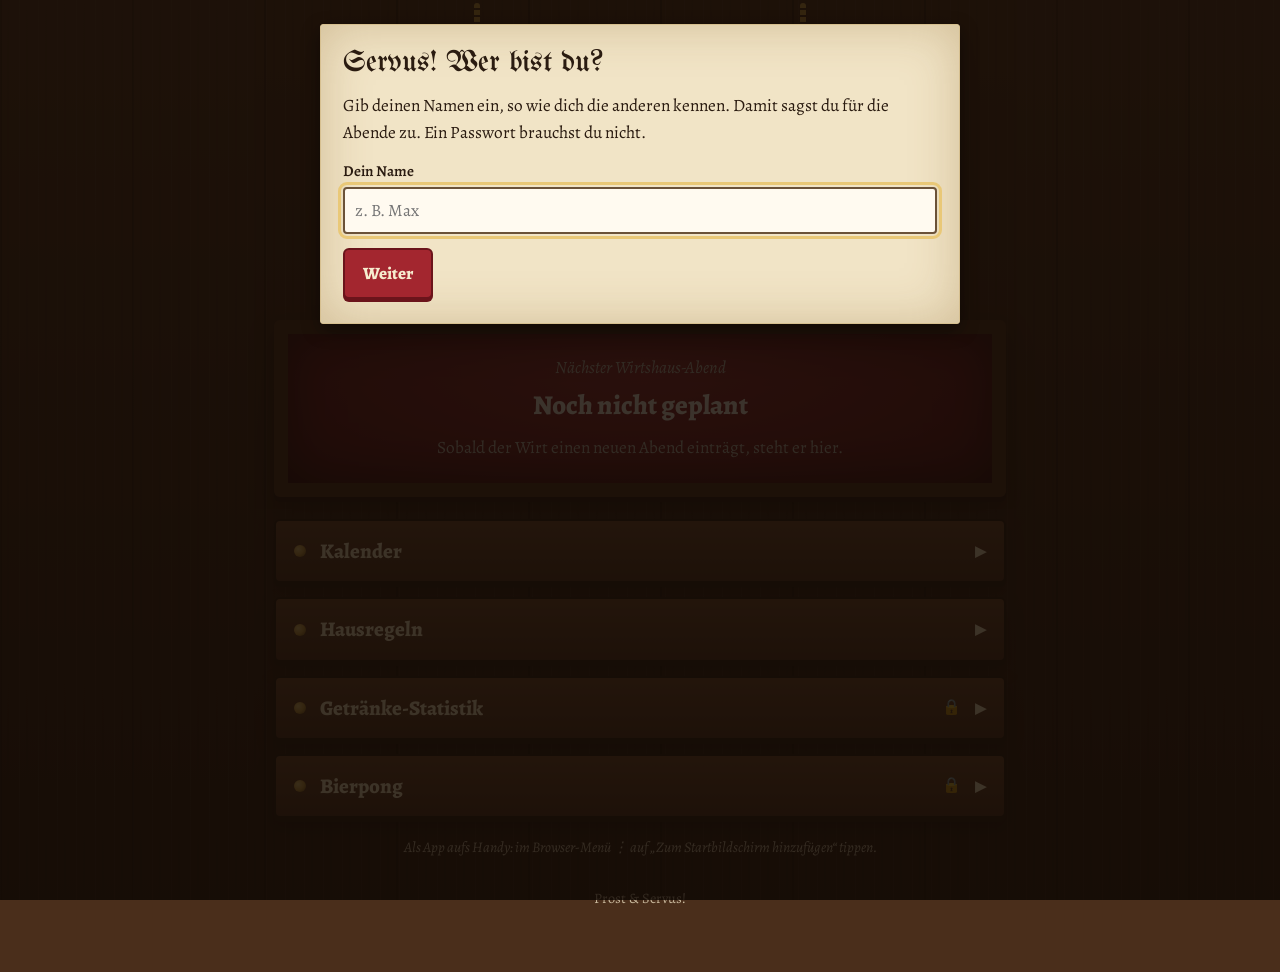
<file: index.html>
<!doctype html>
<html lang="de">
<head>
<meta charset="utf-8">
<meta name="viewport" content="width=device-width, initial-scale=1, viewport-fit=cover">
<title>Metzgers Wirtshaus Abende</title>
<meta name="theme-color" content="#a3262f">
<link rel="manifest" href="manifest-gast.json">
<link rel="icon" href="icon-192.png">
<link rel="apple-touch-icon" href="icon-192.png">
<link rel="preconnect" href="https://fonts.googleapis.com">
<link rel="preconnect" href="https://fonts.gstatic.com" crossorigin>
<link href="https://fonts.googleapis.com/css2?family=UnifrakturMaguntia&family=Didact+Gothic&family=Alegreya:ital,wght@0,400;0,600;0,800;1,400&display=swap" rel="stylesheet">
<link rel="stylesheet" href="style.css?v=8">
</head>
<body>
<header class="schild-wrap">
  <div class="schild"><h1 class="unsichtbar">Metzgers Wirtshaus Abende</h1>
  <svg class="logo" viewBox="-6 0 720 290" role="img" aria-label="Metzgerei Schönhärl – Fleischerfachgeschäft, Speisegaststätte, Partyservice – Spitalplatz 4, 94405 Landau – Tel. 0 99 51 / 59 404, Fax 0 99 51 / 59 888">
    <g transform="translate(-6 0) scale(.40)">
      <g fill="#111"><path transform="translate(-7 -8)" d="M78 35 C82 20 118 14 140 22 C152 28 152 55 152 70 C153 80 155 86 162 90 C200 112 270 120 350 112 C450 100 560 76 662 50 C600 98 520 145 420 180 C340 205 250 214 180 198 C130 186 95 160 84 130 C76 105 74 60 78 35Z"/><path transform="translate(-7 -6)" d="M126 192 C140 184 152 196 154 214 C162 280 180 350 196 404 L288 404 L294 384 L356 380 C352 420 342 452 330 470 L172 472 C150 470 140 455 138 430 C132 360 118 280 118 220 C118 205 120 196 126 192Z"/><path transform="translate(-7 -6)" d="M352 280 C350 255 352 232 366 224 C378 220 386 232 385 250 C384 262 382 272 380 280Z"/></g>
      <g fill="#fbf7f2"><path d="M78 35 C82 20 118 14 140 22 C152 28 152 55 152 70 C153 80 155 86 162 90 C200 112 270 120 350 112 C450 100 560 76 662 50 C600 98 520 145 420 180 C340 205 250 214 180 198 C130 186 95 160 84 130 C76 105 74 60 78 35Z"/><path d="M126 192 C140 184 152 196 154 214 C162 280 180 350 196 404 L288 404 L294 384 L356 380 C352 420 342 452 330 470 L172 472 C150 470 140 455 138 430 C132 360 118 280 118 220 C118 205 120 196 126 192Z"/><path d="M352 280 C350 255 352 232 366 224 C378 220 386 232 385 250 C384 262 382 272 380 280Z"/></g>
    </g>
    <g font-family="'Didact Gothic','Century Gothic','Futura',sans-serif">
      <text x="100" y="150" font-size="50" fill="#111" stroke="#111" stroke-width=".9" textLength="474" lengthAdjust="spacingAndGlyphs">Metzgerei Schönhärl</text>
      <text x="337" y="175" text-anchor="middle" font-size="16" fill="#fbf7f2" stroke="#fbf7f2" stroke-width=".35" textLength="341" lengthAdjust="spacingAndGlyphs">Fleischerfachgeschäft - Speisegaststätte</text>
      <text x="337" y="197" text-anchor="middle" font-size="16" fill="#fbf7f2" stroke="#fbf7f2" stroke-width=".35" textLength="101" lengthAdjust="spacingAndGlyphs">Partyservice</text>
      <text x="354" y="246" text-anchor="middle" font-size="25" fill="#111" stroke="#111" stroke-width=".4" textLength="420" lengthAdjust="spacingAndGlyphs">Spitalplatz 4 · 94405 Landau</text>
      <text x="354" y="279" text-anchor="middle" font-size="23" fill="#111" stroke="#111" stroke-width=".4" textLength="640" lengthAdjust="spacingAndGlyphs">Tel. 0 99 51 / 59 404 · Fax 0 99 51 / 59 888</text>
    </g>
    <g transform="rotate(4 654 118)">
      <polygon points="654,64 708,118 654,172 600,118" fill="none" stroke="#fbf7f2" stroke-width="2.4" stroke-dasharray="16 3" stroke-linejoin="round"/>
      <g transform="translate(617 76) scale(.72)">
        <path transform="translate(8 7)" d="M20 112 L44 112 L58 60 L86 60 L90 44 L62 44 L66 30 C70 22 78 22 98 26 L102 8 C78 2 56 0 46 14 C42 20 40 30 38 44 L16 44 L12 60 L34 60Z" fill="none" stroke="#fbf7f2" stroke-width="3.2" stroke-linejoin="round"/>
        <path d="M20 112 L44 112 L58 60 L86 60 L90 44 L62 44 L66 30 C70 22 78 22 98 26 L102 8 C78 2 56 0 46 14 C42 20 40 30 38 44 L16 44 L12 60 L34 60Z" fill="#fbf7f2" stroke="#8e1f28" stroke-width="2" stroke-linejoin="round"/>
      </g>
    </g>
  </svg></div>
</header>
<main id="inhalt"><p class="laden">Bierdeckel werden gezählt …</p></main>
<div id="gate" hidden></div>
<div id="toast" hidden role="status"></div>
<script src="konfig.js?v=8"></script>
<script src="gemeinsam.js?v=8"></script>
<script>
(function(){
const W=window.W,K=window.KONFIG,esc=W.esc,fmt=W.fmt;
let D=null,fehler=false,Z=null,zFehler=false,installEvt=null;
let name=W.LS.get("mwa-name")||"";
const S={offen:"",zeit:"letztes",bpZeit:"letzter",monat:W.heute().slice(0,7),tag:null,loginText:"",sendet:false};

const hausHash=()=>W.hash(JSON.stringify([D.regeln.hausKopf,D.regeln.hausRegeln]));
const bpHash=()=>W.hash(JSON.stringify(D.regeln.bierpongRegeln));
const hausOk=()=>W.LS.get("mwa-haus")===hausHash();
const bpOk=()=>W.LS.get("mwa-bp")===bpHash();

/* ---------- Zusagen ---------- */
function zusageBlock(a,aufTafel){
  if(!W.zusagenAktiv())return"";
  if(Z===null)return `<div class="zusage"><p class="wer leise">${zFehler?"Zusagen sind gerade nicht erreichbar.":"Zusagen werden geladen …"}</p></div>`;
  const mein=W.meinStatus(Z,a.id,name),ja=W.leute(Z,a.id,"ja"),nein=W.leute(Z,a.id,"nein");
  const k=aufTafel?"kreide":"leise";
  const frage=mein==="ja"?"Du kommst 🍺":mein==="nein"?"Du kommst nicht":"Kommst du?";
  return `<div class="zusage"><p class="frage">${frage}</p>
    <div class="reihe"><button class="knopf ${k}" data-a="zusage" data-id="${esc(a.id)}" data-k="ja" aria-pressed="${mein==="ja"}" ${S.sendet?"disabled":""}>🍺 Ja, ich komme</button>
    <button class="knopf ${k} nein" data-a="zusage" data-id="${esc(a.id)}" data-k="nein" aria-pressed="${mein==="nein"}" ${S.sendet?"disabled":""}>Nein, ich komme nicht</button></div>
    <p class="wer ${ja.length?"":"leise"}">${ja.length?`Dabei (${ja.length}): ${W.namenText(ja)}`:"Noch hat keiner zugesagt."}</p>
    ${nein.length?`<p class="wer leise">Abgesagt: ${W.namenText(nein)}</p>`:""}</div>`;
}

/* ---------- Tageskarte ---------- */
function tageskarte(){
  const n=W.naechsterAbend(D);
  if(!n)return `<section class="tageskarte"><p class="tk-klein">Nächster Wirtshaus-Abend</p><p class="tk-gross" style="margin-top:10px">Noch nicht geplant</p>
    <p class="tk-text">Sobald der Wirt einen neuen Abend einträgt, steht er hier.</p></section>`;
  const t=W.tageBis(n.datum);
  const wann=t===0?"Heute!":t===1?"Morgen":`In ${t} Tagen`;
  return `<section class="tageskarte" aria-labelledby="tk-wann"><p class="tk-klein">Nächster Wirtshaus-Abend</p>
    <p class="tk-wann" id="tk-wann">${wann}</p><p class="tk-gross">${esc(W.datumLang(n.datum))}</p>
    ${n.uhrzeit?`<p class="tk-zeit">ab ${esc(n.uhrzeit)} Uhr</p>`:""}
    ${n.titel?`<p class="tk-titel">${esc(n.titel)}</p>`:""}
    ${n.notiz?`<p class="tk-text">${esc(n.notiz)}</p>`:""}
    ${zusageBlock(n,true)}</section>`;
}

/* ---------- Kalender ---------- */
function tagDetail(a){
  const vorbei=a.datum<W.heute(),l=W.liter(a);
  let h=`<div class="tag-detail"><h3>${esc(W.datumLang(a.datum))}</h3>
    <p class="hinweis">${a.uhrzeit?`ab ${esc(a.uhrzeit)} Uhr`:""}${a.titel?`${a.uhrzeit?" · ":""}${esc(a.titel)}`:""}</p>`;
  if(vorbei){
    const ja=Z?W.leute(Z,a.id,"ja"):[];
    h+=`<p><strong>Dabei waren${ja.length?` (${ja.length})`:""}:</strong> ${Z===null?"wird geladen …":ja.length?W.namenText(ja):"keiner eingetragen"}</p>`;
    if(l)h+=`<p><strong>Getrunken:</strong> ${fmt(l)} L</p>`;
  }else{
    if(a.notiz)h+=`<p>${esc(a.notiz)}</p>`;
    h+=zusageBlock(a,false);
  }
  return h+`<div class="reihe"><button class="knopf leise klein" data-a="tag" data-k="${esc(a.datum)}">Zurück zum Monat</button></div></div>`;
}
function kalender(){
  const [y,m]=S.monat.split("-").map(Number);
  const erster=new Date(y,m-1,1),tage=new Date(y,m,0).getDate(),versatz=(erster.getDay()+6)%7;
  const imMonat=D.abende.filter(a=>String(a.datum||"").startsWith(S.monat)).sort((a,b)=>String(a.datum).localeCompare(String(b.datum)));
  const proTag=new Map(imMonat.map(a=>[a.datum,a]));
  const h=W.heute();
  let g=["Mo","Di","Mi","Do","Fr","Sa","So"].map(t=>`<div class="wt">${t}</div>`).join("");
  for(let i=0;i<versatz;i++)g+=`<div class="tag luecke"></div>`;
  for(let d=1;d<=tage;d++){
    const ds=`${S.monat}-${String(d).padStart(2,"0")}`,a=proTag.get(ds);
    const kl=["tag",ds===h?"heute":"",a?(ds<h?"war":"kommt"):""].join(" ");
    g+=a?`<button class="${kl}" data-a="tag" data-k="${ds}" aria-pressed="${S.tag===ds}" aria-label="${esc(W.datumText(ds))}: Wirtshaus-Abend">${d}</button>`:`<div class="${kl}">${d}</div>`;
  }
  const monatsName=erster.toLocaleDateString("de-DE",{month:"long",year:"numeric"});
  let unten;
  if(S.tag&&proTag.get(S.tag))unten=tagDetail(proTag.get(S.tag));
  else unten=imMonat.length?`<p class="hinweis" style="margin-top:12px">Tipp auf einen markierten Tag, um zu sehen, wer dabei ist.</p><ul class="liste">${imMonat.map(a=>{
      const vorbei=a.datum<h,ja=Z?W.leute(Z,a.id,"ja"):[];
      return `<li><span class="info"><strong>${esc(W.datumText(a.datum))}</strong>${a.uhrzeit?` · ${esc(a.uhrzeit)} Uhr`:""}<span class="marke ${vorbei?"war":"kommt"}">${vorbei?"war":"kommt"}</span>
        ${a.titel?`<br>${esc(a.titel)}`:""}${W.zusagenAktiv()&&Z?`<br><span class="hinweis">👥 ${ja.length} ${vorbei?"waren dabei":"dabei"}</span>`:""}</span>
        <button class="knopf leise klein" data-a="tag" data-k="${esc(a.datum)}">Ansehen</button></li>`}).join("")}</ul>`
    :`<p class="leer">In diesem Monat ist kein Abend eingetragen.</p>`;
  return `<div class="kal-kopf"><button data-a="monat" data-k="-1" aria-label="Vorheriger Monat">‹</button><h2>${esc(monatsName)}</h2><button data-a="monat" data-k="1" aria-label="Nächster Monat">›</button></div>
    <div class="kal">${g}</div>
    <div class="legende"><span class="l-war">war schon</span><span class="l-kommt">kommt noch</span></div>${unten}`;
}

/* ---------- Regeln / Statistik / Bierpong ---------- */
function hausInhalt(mitKnopf){
  const r=D.regeln;
  if(!r.hausKopf.length&&!r.hausRegeln.length)return `<p class="leer">Der Wirt hat noch keine Hausregeln eingetragen.</p>`;
  return `${r.hausKopf.length?`<div class="kasse">${r.hausKopf.map(t=>`<p>${esc(t)}</p>`).join("")}</div>`:""}${W.regelListe(r.hausRegeln)}
    ${mitKnopf?`<div class="reihe"><button class="knopf" data-a="akzHaus">Hausregeln akzeptieren</button></div>`:(hausOk()?`<span class="ok">✓ Von dir akzeptiert</span>`:"")}`;
}
function statInhalt(){
  const wahl=[["letztes","Letztes Mal"],["monat","Diesen Monat"],["jahr","Dieses Jahr"],["alle","Alle Zeit"]];
  const ab=W.abendeIm(D,S.zeit),daten=W.getraenkeSumme(ab),total=daten.reduce((s,d)=>s+d.liter,0);
  let h=`<h2>Was weggetrunken wurde</h2><div class="wahl" role="group" aria-label="Zeitraum">${wahl.map(([k,t])=>`<button data-a="zeit" data-k="${k}" aria-pressed="${S.zeit===k}">${t}</button>`).join("")}</div>`;
  if(!daten.length)return h+`<p class="leer">Für diesen Zeitraum ist noch nichts eingetragen.</p>`;
  const unter=S.zeit==="letztes"?`am ${esc(W.datumText(ab[0].datum))}${ab[0].titel?` · ${esc(ab[0].titel)}`:""}`:`an ${ab.length} ${ab.length===1?"Abend":"Abenden"}`;
  return h+`<div class="summe"><span class="zahl">${fmt(total)} L</span><span class="text">getrunken ${unter}</span></div>
  <div class="scroll"><table><thead><tr><th>Getränk</th><th class="n">Stück</th><th class="n">Liter</th></tr></thead><tbody>
  ${daten.map(d=>`<tr><td><span class="punkt" style="background:${W.farbe(D,d.name)}"></span>${esc(d.name)}</td><td class="n">${fmt(d.anzahl,0)}</td><td class="n">${fmt(d.liter)}</td></tr>`).join("")}
  </tbody></table></div>
  <h3>Säulendiagramm · Liter pro Getränk</h3><div class="scroll diagramm">${W.saeulen(D,daten)}</div>
  <h3>Balkendiagramm · Stück pro Getränk</h3><div class="scroll diagramm">${W.balken(D,daten)}</div>`;
}
function bpInhalt(){
  const regeln=D.regeln.bierpongRegeln;
  if(!bpOk())return `<h2>Bierpong-Regeln</h2><p>Bevor du an den Tisch darfst: Regeln lesen und akzeptieren.</p>
    ${regeln.length?W.regelListe(regeln):`<p class="leer">Noch keine Bierpong-Regeln eingetragen.</p>`}
    <div class="reihe"><button class="knopf" data-a="akzBp">Bierpong-Regeln akzeptieren</button></div>`;
  const sp=W.bpSpieleIm(D,S.bpZeit),tab=W.bpTabelle(sp);
  let h=`<details class="nachlesen"><summary>Bierpong-Regeln nachlesen</summary>${W.regelListe(regeln)}</details>
  <h2>Bierpong-Tabelle</h2>
  <div class="wahl" role="group" aria-label="Zeitraum"><button data-a="bpzeit" data-k="letzter" aria-pressed="${S.bpZeit==="letzter"}">Letzter Abend</button><button data-a="bpzeit" data-k="alle" aria-pressed="${S.bpZeit==="alle"}">Alle Zeit</button></div>`;
  if(S.bpZeit==="letzter"&&sp.length)h+=`<p class="hinweis">Spiele vom ${esc(W.datumText(sp[0].datum))}</p>`;
  h+=`<div class="tafel"><div class="scroll">`+(tab.length
    ?`<table><thead><tr><th class="n">#</th><th>Spieler</th><th class="n">Siege</th><th class="n">Unent.</th><th class="n">Nied.</th><th class="n">Punkte</th></tr></thead><tbody>
      ${tab.map((e,i)=>`<tr class="${i===0?"erster":""}"><td class="n">${i+1}</td><td>${i===0?"🏆 ":""}${esc(e.name)}</td><td class="n">${e.s}</td><td class="n">${e.u}</td><td class="n">${e.n}</td><td class="n">${fmt(e.pk)}</td></tr>`).join("")}</tbody></table>`
    :`<p class="leer">Noch keine Spiele eingetragen.</p>`)+`</div></div><p class="hinweis">Sieg = 1 Punkt, Unentschieden = ½ Punkt.</p>`;
  if(sp.length)h+=`<h3>${S.bpZeit==="letzter"?"Spiele des Abends":"Letzte Spiele"}</h3><ul class="spiele">${sp.slice(0,15).map(s=>`<li><span class="datum">${esc(W.datumText(s.datum))}</span><span>${W.spielText(s)}</span></li>`).join("")}</ul>`;
  return h;
}

/* ---------- Installieren ---------- */
function installHinweis(){
  const standalone=window.matchMedia("(display-mode: standalone)").matches||navigator.standalone;
  if(standalone)return"";
  if(installEvt)return `<div class="installieren"><button class="knopf" data-a="installieren">📲 Als App aufs Handy</button></div>`;
  if(/iphone|ipad/i.test(navigator.userAgent))return `<div class="installieren"><p class="hinweis">Als App aufs iPhone: unten auf „Teilen“ tippen, dann „Zum Home-Bildschirm“.</p></div>`;
  return `<div class="installieren"><p class="hinweis">Als App aufs Handy: im Browser-Menü ⋮ auf „Zum Startbildschirm hinzufügen“ tippen.</p></div>`;
}

/* ---------- Rendern ---------- */
function gateInhalt(){
  if(!name){
    const namen=W.alleNamen(Z);
    return `<div class="papier" role="dialog" aria-modal="true" aria-labelledby="gate-t"><h2 id="gate-t">Servus! Wer bist du?</h2>
      <p>Gib deinen Namen ein, so wie dich die anderen kennen. Damit sagst du für die Abende zu. Ein Passwort brauchst du nicht.</p>
      <label for="login-name">Dein Name</label><input type="text" id="login-name" list="namenliste" maxlength="30" autocomplete="given-name" value="${esc(S.loginText)}" placeholder="z. B. Max">
      <datalist id="namenliste">${namen.map(n=>`<option value="${esc(n)}">`).join("")}</datalist>
      ${namen.length?`<p class="hinweis">Warst du schon mal dabei? Dann wähl deinen Namen aus der Liste.</p>`:""}
      <div class="reihe"><button class="knopf" data-a="login">Weiter</button></div></div>`;
  }
  const r=D.regeln;
  if(!hausOk()&&(r.hausKopf.length||r.hausRegeln.length))
    return `<div class="papier" role="dialog" aria-modal="true" aria-labelledby="gate-t"><h2 id="gate-t">Servus ${esc(name)}! Erst die Hausregeln</h2><p>Wer bei Metzgers mitfeiern will, akzeptiert diese Regeln.</p>${hausInhalt(true)}</div>`;
  return "";
}
function render(){
  const main=W.$("#inhalt"),gate=W.$("#gate");
  if(!D){
    main.innerHTML=fehler?`<div class="papier"><h2>Kein Empfang</h2><p>Die Wirtshaus-Daten konnten nicht geladen werden. Prüf deine Internetverbindung.</p><div class="reihe"><button class="knopf" data-a="neu">Nochmal laden</button></div></div>`:`<p class="laden">Bierdeckel werden gezählt …</p>`;
    return;
  }
  const tabs=[["kal","Kalender",false],["haus","Hausregeln",false],["stat","Getränke-Statistik",!hausOk()],["bp","Bierpong",!hausOk()]];
  main.innerHTML=(name?`<p class="gruss"><span>Servus, <strong>${esc(name)}</strong>!</span><button data-a="logout">Name ändern</button></p>`:"")
  +tageskarte()+tabs.map(([k,t,gesperrt])=>{
    const offen=S.offen===k;
    const zusatz=k==="bp"&&hausOk()&&!bpOk()?`<span class="zu">🔒 Regeln akzeptieren</span>`:(gesperrt?`<span class="zu">🔒</span>`:"");
    const inhalt=!offen?"":k==="kal"?kalender():k==="haus"?`<h2>Hausregeln</h2>${hausInhalt(false)}`:k==="stat"?statInhalt():bpInhalt();
    return `<section class="tab"><button class="brett" data-a="tab" data-k="${k}" aria-expanded="${offen}"><span class="nagel"></span><span class="titel">${t}</span>${zusatz}<span class="pfeil" aria-hidden="true">▸</span></button>${offen?`<div class="papier">${inhalt}</div>`:""}</section>`;
  }).join("")+installHinweis()+`<p class="fuss">Prost &amp; Servus!</p>`;
  const g=gateInhalt();
  if(g){
    const aktiv=document.activeElement&&document.activeElement.id;
    const war=gate.hidden;gate.innerHTML=g;gate.hidden=false;document.body.style.overflow="hidden";
    const f=gate.querySelector("#login-name")||gate.querySelector("button");
    if(f&&(war||aktiv==="login-name")){f.focus({preventScroll:true});if(f.setSelectionRange){const l=f.value.length;f.setSelectionRange(l,l)}}
  }else{gate.hidden=true;gate.innerHTML="";document.body.style.overflow=""}
}

function einloggen(){
  let n=S.loginText.trim().replace(/\s+/g," ");
  if(n.length<2){W.toast("Bitte gib mindestens 2 Buchstaben ein.");return}
  const bekannt=W.alleNamen(Z).find(x=>W.gleicherName(x,n));
  if(bekannt)n=bekannt;
  else if(n===n.toLowerCase())n=n.replace(/(^|[\s-])(\p{L})/gu,(m,a,b)=>a+b.toUpperCase());
  name=n;W.LS.set("mwa-name",n);S.loginText="";render();registriere();
}
async function registriere(){
  if(!name||!W.zusagenAktiv()||Z===null)return;
  if(W.LS.get("mwa-reg")===name.toLowerCase())return;
  try{Z=await W.sendeZusage(W.REG,name,"ja");W.LS.set("mwa-reg",name.toLowerCase());render()}catch(e){}
}
async function zusagen(id,status){
  if(!name||S.sendet)return;
  const alt=W.meinStatus(Z,id,name);
  const neu=alt===status?"weg":status;
  S.sendet=true;
  Z=(Z||[]).filter(z=>!(z.abend===id&&W.gleicherName(z.name,name)));
  if(neu!=="weg")Z.push({abend:id,name,status:neu});
  render();
  try{Z=await W.sendeZusage(id,name,neu);W.toast(neu==="ja"?"Eingetragen, bis dann! 🍺":neu==="nein"?"Schade, abgesagt.":"Antwort zurückgenommen.")}
  catch(e){W.toast("Hat nicht geklappt. Prüf dein Internet und tipp nochmal.");ladeZusagen()}
  S.sendet=false;render();
}

document.addEventListener("input",e=>{if(e.target.id==="login-name")S.loginText=e.target.value});
document.addEventListener("keydown",e=>{if(e.key==="Enter"&&e.target.id==="login-name"){e.preventDefault();einloggen()}});
document.addEventListener("click",e=>{
  const el=e.target.closest("[data-a]");if(!el)return;
  const k=el.dataset.k;
  switch(el.dataset.a){
    case"tab":
      if((k==="stat"||k==="bp")&&!hausOk()){W.toast("Erst die Hausregeln akzeptieren.");return}
      S.offen=S.offen===k?"":k;render();break;
    case"zeit":S.zeit=k;render();break;
    case"bpzeit":S.bpZeit=k;render();break;
    case"monat":{const [y,m]=S.monat.split("-").map(Number);const d=new Date(y,m-1+Number(k),1);S.monat=W.iso(d).slice(0,7);S.tag=null;render();break}
    case"tag":S.tag=S.tag===k?null:k;render();break;
    case"zusage":zusagen(el.dataset.id,k);break;
    case"login":einloggen();break;
    case"logout":if(confirm("Mit einem anderen Namen anmelden?")){name="";W.LS.del("mwa-name");render()}break;
    case"installieren":if(installEvt){installEvt.prompt();installEvt.userChoice.finally(()=>{installEvt=null;render()})}break;
    case"akzHaus":W.LS.set("mwa-haus",hausHash());render();W.toast("Prost! Viel Spaß beim Wirtshaus-Abend.");break;
    case"akzBp":W.LS.set("mwa-bp",bpHash());render();break;
    case"neu":laden().then(ladeZusagen);break;
  }
});
window.addEventListener("beforeinstallprompt",e=>{e.preventDefault();installEvt=e;render()});

async function ladeZusagen(){
  if(!W.zusagenAktiv())return;
  try{Z=await W.ladeZusagen();zFehler=false}catch(e){if(Z===null)zFehler=true}
  render();registriere();
}
async function laden(){
  try{D=await W.ladeDaten();fehler=false}catch(e){if(!D)fehler=true}
  if(D){try{W.setzeZusagenUrl((D.einstellungen&&D.einstellungen.zusagenUrl)||K.zusagenUrl)}catch(e){}if(!W.zusagenAktiv())Z=[]}
  render();
}
laden().then(ladeZusagen);
document.addEventListener("visibilitychange",()=>{if(document.visibilityState==="visible")laden().then(ladeZusagen)});
})();
</script>
</body>
</html>
</file>
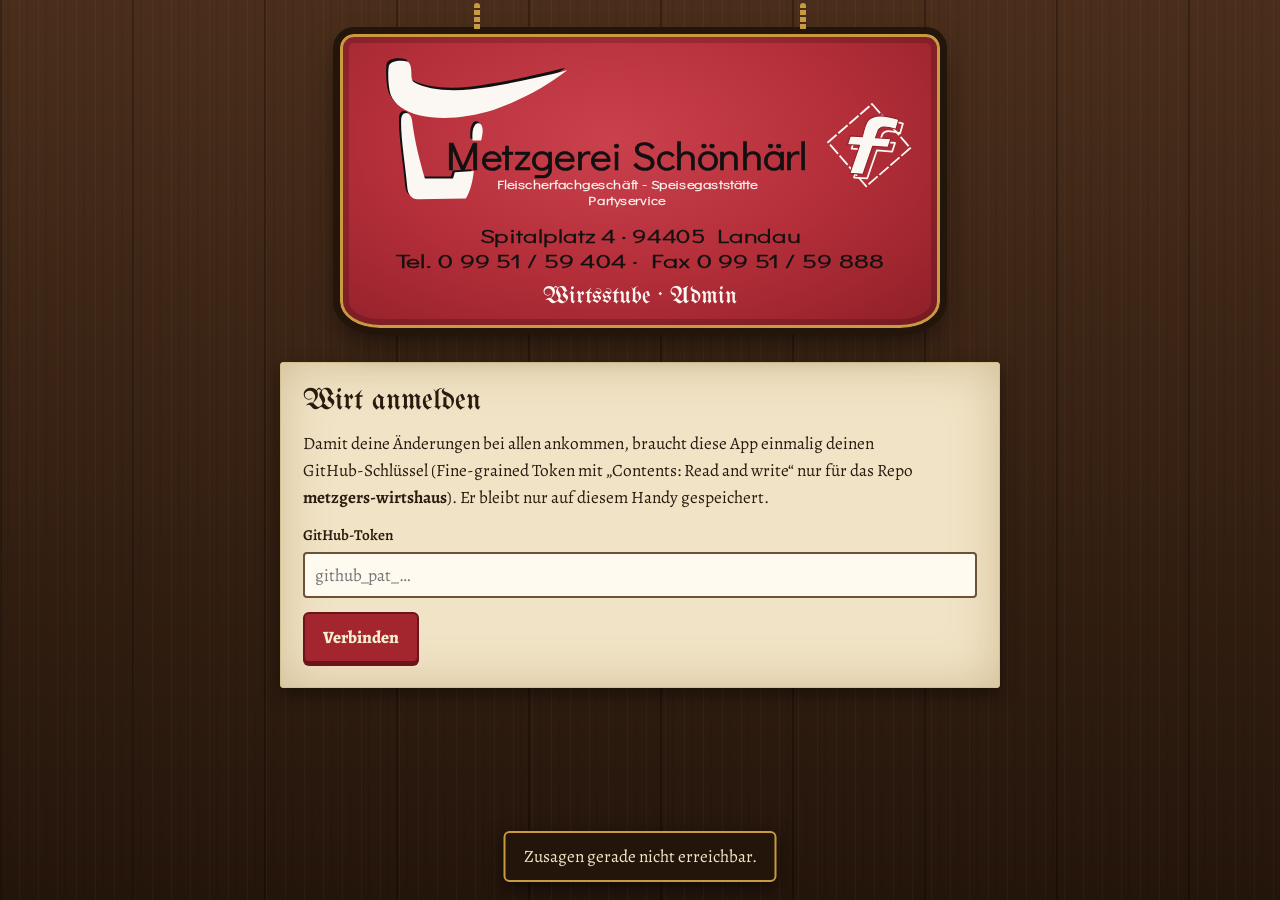
<file: admin.html>
<!doctype html>
<html lang="de">
<head>
<meta charset="utf-8">
<meta name="viewport" content="width=device-width, initial-scale=1, viewport-fit=cover">
<title>Metzgers Wirtshaus – Wirt</title>
<meta name="theme-color" content="#a3262f">
<meta name="robots" content="noindex">
<link rel="manifest" href="manifest-admin.json">
<link rel="icon" href="icon-admin-192.png">
<link rel="apple-touch-icon" href="icon-admin-192.png">
<link rel="preconnect" href="https://fonts.googleapis.com">
<link rel="preconnect" href="https://fonts.gstatic.com" crossorigin>
<link href="https://fonts.googleapis.com/css2?family=UnifrakturMaguntia&family=Didact+Gothic&family=Alegreya:ital,wght@0,400;0,600;0,800;1,400&display=swap" rel="stylesheet">
<link rel="stylesheet" href="style.css?v=8">
</head>
<body>
<header class="schild-wrap">
  <div class="schild"><h1 class="unsichtbar">Metzgers Wirtsstube</h1>
  <svg class="logo" viewBox="-6 0 720 290" role="img" aria-label="Metzgerei Schönhärl – Fleischerfachgeschäft, Speisegaststätte, Partyservice – Spitalplatz 4, 94405 Landau – Tel. 0 99 51 / 59 404, Fax 0 99 51 / 59 888">
    <g transform="translate(-6 0) scale(.40)">
      <g fill="#111"><path transform="translate(-7 -8)" d="M78 35 C82 20 118 14 140 22 C152 28 152 55 152 70 C153 80 155 86 162 90 C200 112 270 120 350 112 C450 100 560 76 662 50 C600 98 520 145 420 180 C340 205 250 214 180 198 C130 186 95 160 84 130 C76 105 74 60 78 35Z"/><path transform="translate(-7 -6)" d="M126 192 C140 184 152 196 154 214 C162 280 180 350 196 404 L288 404 L294 384 L356 380 C352 420 342 452 330 470 L172 472 C150 470 140 455 138 430 C132 360 118 280 118 220 C118 205 120 196 126 192Z"/><path transform="translate(-7 -6)" d="M352 280 C350 255 352 232 366 224 C378 220 386 232 385 250 C384 262 382 272 380 280Z"/></g>
      <g fill="#fbf7f2"><path d="M78 35 C82 20 118 14 140 22 C152 28 152 55 152 70 C153 80 155 86 162 90 C200 112 270 120 350 112 C450 100 560 76 662 50 C600 98 520 145 420 180 C340 205 250 214 180 198 C130 186 95 160 84 130 C76 105 74 60 78 35Z"/><path d="M126 192 C140 184 152 196 154 214 C162 280 180 350 196 404 L288 404 L294 384 L356 380 C352 420 342 452 330 470 L172 472 C150 470 140 455 138 430 C132 360 118 280 118 220 C118 205 120 196 126 192Z"/><path d="M352 280 C350 255 352 232 366 224 C378 220 386 232 385 250 C384 262 382 272 380 280Z"/></g>
    </g>
    <g font-family="'Didact Gothic','Century Gothic','Futura',sans-serif">
      <text x="100" y="150" font-size="50" fill="#111" stroke="#111" stroke-width=".9" textLength="474" lengthAdjust="spacingAndGlyphs">Metzgerei Schönhärl</text>
      <text x="337" y="175" text-anchor="middle" font-size="16" fill="#fbf7f2" stroke="#fbf7f2" stroke-width=".35" textLength="341" lengthAdjust="spacingAndGlyphs">Fleischerfachgeschäft - Speisegaststätte</text>
      <text x="337" y="197" text-anchor="middle" font-size="16" fill="#fbf7f2" stroke="#fbf7f2" stroke-width=".35" textLength="101" lengthAdjust="spacingAndGlyphs">Partyservice</text>
      <text x="354" y="246" text-anchor="middle" font-size="25" fill="#111" stroke="#111" stroke-width=".4" textLength="420" lengthAdjust="spacingAndGlyphs">Spitalplatz 4 · 94405 Landau</text>
      <text x="354" y="279" text-anchor="middle" font-size="23" fill="#111" stroke="#111" stroke-width=".4" textLength="640" lengthAdjust="spacingAndGlyphs">Tel. 0 99 51 / 59 404 · Fax 0 99 51 / 59 888</text>
    </g>
    <g transform="rotate(4 654 118)">
      <polygon points="654,64 708,118 654,172 600,118" fill="none" stroke="#fbf7f2" stroke-width="2.4" stroke-dasharray="16 3" stroke-linejoin="round"/>
      <g transform="translate(617 76) scale(.72)">
        <path transform="translate(8 7)" d="M20 112 L44 112 L58 60 L86 60 L90 44 L62 44 L66 30 C70 22 78 22 98 26 L102 8 C78 2 56 0 46 14 C42 20 40 30 38 44 L16 44 L12 60 L34 60Z" fill="none" stroke="#fbf7f2" stroke-width="3.2" stroke-linejoin="round"/>
        <path d="M20 112 L44 112 L58 60 L86 60 L90 44 L62 44 L66 30 C70 22 78 22 98 26 L102 8 C78 2 56 0 46 14 C42 20 40 30 38 44 L16 44 L12 60 L34 60Z" fill="#fbf7f2" stroke="#8e1f28" stroke-width="2" stroke-linejoin="round"/>
      </g>
    </g>
  </svg><p class="schild-zusatz">Wirtsstube · Admin</p></div>
</header>
<main id="inhalt"><p class="laden">Schlüssel wird gesucht …</p></main>
<div id="toast" hidden role="status"></div>
<datalist id="getraenkeliste"></datalist>
<datalist id="namenliste"></datalist>
<datalist id="groessen"><option value="0,33"><option value="0,5"><option value="0,7"><option value="1"><option value="0,02"><option value="0,04"></datalist>
<script src="konfig.js?v=8"></script>
<script src="gemeinsam.js?v=8"></script>
<script>
(function(){
const W=window.W,K=window.KONFIG,esc=W.esc,fmt=W.fmt;
let D=null,token=W.LS.get("mwa-token")||"",fehlerText="",Z=null;
const offen=new Set(["abend"]);let urlEntwurf=null,urlTest=null;
const offeneLeute=new Set();
const draft={abend:null,spiel:null,regeln:null};

/* ---------- GitHub ---------- */
const b64enc=str=>{const b=new TextEncoder().encode(str);let s="";for(let i=0;i<b.length;i+=8192)s+=String.fromCharCode.apply(null,b.subarray(i,i+8192));return btoa(s)};
const b64dec=s=>new TextDecoder().decode(Uint8Array.from(atob(s.replace(/\s/g,"")),c=>c.charCodeAt(0)));
const kopf=()=>({Authorization:"Bearer "+token,Accept:"application/vnd.github+json","X-GitHub-Api-Version":"2022-11-28"});
async function holeDatei(){
  const r=await fetch(W.apiUrl()+"?ref="+encodeURIComponent(K.github.branch)+"&t="+Date.now(),{headers:kopf(),cache:"no-store"});
  if(r.status===401||r.status===403)throw new Error("token");
  if(r.status===404)throw new Error("fehlt");
  if(!r.ok)throw new Error("http "+r.status);
  const j=await r.json();
  return {sha:j.sha,daten:W.normal(JSON.parse(b64dec(j.content)))};
}
async function speichere(aendern,nachricht){
  for(let versuch=0;versuch<3;versuch++){
    const {sha,daten}=await holeDatei();
    aendern(daten);
    const r=await fetch(W.apiUrl(),{method:"PUT",headers:kopf(),body:JSON.stringify({message:nachricht,content:b64enc(JSON.stringify(daten,null,1)),sha,branch:K.github.branch})});
    if(r.status===409||r.status===422)continue;
    if(r.status===401||r.status===403)throw new Error("token");
    if(!r.ok)throw new Error("http "+r.status);
    D=daten;return;
  }
  throw new Error("konflikt");
}
function fehler(e){
  const m=e&&e.message;
  if(m==="token")W.toast("GitHub lässt dich nicht rein. Prüf den Schlüssel (Token) unten.");
  else if(m==="fehlt")W.toast("data.json wurde im Repo nicht gefunden. Prüf konfig.js.");
  else W.toast("Speichern hat nicht geklappt. Prüf das Internet und versuch es nochmal.");
}
function abendNachricht(a){
  const zeile=W.datumLang(a.datum)+(a.uhrzeit?` ab ${a.uhrzeit} Uhr`:"");
  return ["🍺 Metzgers Wirtshaus-Abend!",zeile,a.titel||"",a.notiz||"","Sag in der App zu: "+K.seite].filter(Boolean).join("\n");
}
async function teilen(a){
  const text=abendNachricht(a);
  if(navigator.share){try{await navigator.share({text});return}catch(e){if(e&&e.name==="AbortError")return}}
  window.open("https://wa.me/?text="+encodeURIComponent(text),"_blank","noopener");
}

/* ---------- Entwürfe ---------- */
const neuerAbend=()=>({id:null,datum:W.heute(),uhrzeit:"19:00",titel:"",notiz:"",rows:[]});
const neuesSpiel=()=>({datum:(draft.spiel&&draft.spiel.datum)||W.heute(),team1:"",team2:"",ergebnis:"1"});
const leereZeile=()=>({name:"",anzahl:"",groesse:"0,5"});

/* ---------- Ansichten ---------- */
function anmeldung(){
  return `<div class="papier"><h2>Wirt anmelden</h2>
  <p>Damit deine Änderungen bei allen ankommen, braucht diese App einmalig deinen GitHub-Schlüssel (Fine-grained Token mit „Contents: Read and write“ nur für das Repo <strong>${esc(K.github.repo)}</strong>). Er bleibt nur auf diesem Handy gespeichert.</p>
  ${fehlerText?`<p style="color:var(--red);font-weight:800">${esc(fehlerText)}</p>`:""}
  <label for="tok">GitHub-Token</label><input type="password" id="tok" autocomplete="off" placeholder="github_pat_…">
  <div class="reihe"><button class="knopf" data-a="verbinden">Verbinden</button>${W.LS.get("mwa-token")?`<button class="knopf leise" data-a="nochmal">Nochmal versuchen</button>`:""}</div></div>`;
}
function abendForm(){
  const a=draft.abend;
  return `<div class="papier">
  <h2>${a.id?"Abend bearbeiten":"Neuen Abend eintragen"}</h2>
  <div class="zwei">
    <div><label for="a-datum">Datum</label><input type="date" id="a-datum" data-b="abend.datum" value="${esc(a.datum)}"></div>
    <div><label for="a-zeit">Uhrzeit</label><input type="time" id="a-zeit" data-b="abend.uhrzeit" value="${esc(a.uhrzeit)}"></div>
  </div>
  <label for="a-titel">Titel (optional)</label><input type="text" id="a-titel" data-b="abend.titel" value="${esc(a.titel)}" placeholder="z. B. Kirchweih-Samstag">
  <label for="a-notiz">Info für die Gäste (optional)</label><textarea id="a-notiz" data-b="abend.notiz" style="min-height:80px" placeholder="z. B. Jeder bringt seinen Kasten selber mit.">${esc(a.notiz)}</textarea>
  <h3>Getränke</h3>
  <p class="hinweis">Bei geplanten Abenden leer lassen. Nach dem Abend hier eintragen, was getrunken wurde.</p>
  ${a.rows.map((row,i)=>`<div class="zeile">
    <div class="z-name"><label for="r${i}n">Getränk</label><input type="text" id="r${i}n" list="getraenkeliste" data-b="abend.rows.${i}.name" value="${esc(row.name)}" placeholder="Helles"></div>
    <div><label for="r${i}a">Anzahl</label><input type="text" inputmode="decimal" id="r${i}a" data-b="abend.rows.${i}.anzahl" value="${esc(row.anzahl)}" placeholder="12"></div>
    <div><label for="r${i}g">Größe in L</label><input type="text" inputmode="decimal" id="r${i}g" list="groessen" data-b="abend.rows.${i}.groesse" value="${esc(row.groesse)}"></div>
    <button class="knopf weg" data-a="rowDel" data-i="${i}" aria-label="Zeile entfernen">✕</button></div>`).join("")}
  <div class="reihe"><button class="knopf leise klein" data-a="rowAdd">+ Getränk</button></div>
  <div class="reihe">
    <button class="knopf" data-a="abendSave">${a.id?"Änderungen speichern":"Abend speichern"}</button>
    ${a.id?`<button class="knopf leise" data-a="abendNeu">Abbrechen</button>`:""}
  </div></div>`;
}
function leuteBlock(x,vorbei){
  if(!W.zusagenAktiv())return"";
  if(Z===null)return `<p class="hinweis">Zusagen werden geladen …</p>`;
  const ja=W.leute(Z,x.id,"ja"),nein=W.leute(Z,x.id,"nein");
  return `<details class="leute" data-id="${esc(x.id)}" ${offeneLeute.has(x.id)?"open":""}><summary>👥 ${ja.length} ${vorbei?"waren dabei":"dabei"}${nein.length?` · ${nein.length} abgesagt`:""}</summary>
    ${ja.length?`<ul class="namen">${ja.map(n=>`<li>${esc(n)}<button data-a="leutWeg" data-id="${esc(x.id)}" data-n="${esc(n)}" aria-label="${esc(n)} entfernen">✕</button></li>`).join("")}</ul>`:`<p class="hinweis">Noch keiner.</p>`}
    ${nein.length?`<p class="hinweis" style="margin-bottom:2px">Abgesagt:</p><ul class="namen">${nein.map(n=>`<li class="ab">${esc(n)}<button data-a="leutWeg" data-id="${esc(x.id)}" data-n="${esc(n)}" aria-label="${esc(n)} entfernen">✕</button></li>`).join("")}</ul>`:""}
    <div class="dazu"><input type="text" id="dazu-${esc(x.id)}" list="namenliste" placeholder="Name nachtragen" maxlength="30" aria-label="Name nachtragen"><button class="knopf klein" data-a="leutDazu" data-id="${esc(x.id)}">+ ${vorbei?"war da":"kommt"}</button></div>
  </details>`;
}
function werKommt(){
  const h=W.heute();
  const kommend=D.abende.filter(a=>String(a.datum||"")>=h).sort((a,b)=>(a.datum+(a.uhrzeit||"")).localeCompare(b.datum+(b.uhrzeit||"")));
  let inhalt;
  if(!W.zusagenAktiv())inhalt=`<div class="warnung"><p><strong>Zusagen sind noch nicht verbunden.</strong></p><p>Deshalb sehen die Gäste keine Knöpfe „Ja, ich komme“ / „Nein, ich komme nicht“. Öffne unten <strong>„Einstellungen“</strong>, füg die Web-App-URL ein und tipp auf „Testen“.</p><div class="reihe"><button class="knopf klein" data-a="zuEinst">Zu den Einstellungen</button></div></div>`;
  else if(!kommend.length)inhalt=`<div class="warnung"><p><strong>Kein kommender Abend eingetragen.</strong></p><p>Die Gäste sehen die Knöpfe „Ja, ich komme“ / „Nein, ich komme nicht“ erst, wenn unten ein Abend mit heutigem oder späterem Datum gespeichert ist.</p></div>`;
  else if(Z===null)inhalt=`<p class="hinweis">Zusagen werden geladen …</p>`;
  else inhalt=kommend.map(a=>{const ja=W.leute(Z,a.id,"ja"),nein=W.leute(Z,a.id,"nein");
    return `<div class="tag-detail"><h3>${esc(W.datumText(a.datum))}${a.uhrzeit?` · ${esc(a.uhrzeit)} Uhr`:""}${a.titel?` · ${esc(a.titel)}`:""}</h3>
      <p><strong>${ja.length} kommen${ja.length?":":""}</strong> ${W.namenText(ja)}</p>
      ${nein.length?`<p class="hinweis">Abgesagt: ${W.namenText(nein)}</p>`:""}
      <div class="reihe"><button class="knopf leise klein" data-a="teilen" data-id="${esc(a.id)}">📤 In die Gruppe schicken</button></div></div>`}).join("");
  return `<div class="papier"><h2>Wer kommt?</h2>${inhalt}${W.zusagenAktiv()?`<div class="reihe"><button class="knopf leise klein" data-a="zNeu">Aktualisieren</button></div>`:""}</div>`;
}
function zusagenTabelle(){
  if(!W.zusagenAktiv())return `<div class="papier"><p class="leer">Erst unter „Einstellungen“ die Zusagen verbinden.</p></div>`;
  if(Z===null)return `<div class="papier"><p class="hinweis">Wird geladen …</p></div>`;
  const ab=W.abendeSortiert(D).slice(0,8);
  const namen=W.alleNamen(Z);
  if(!ab.length||!namen.length)return `<div class="papier"><p class="leer">Noch keine Abende oder Gäste.</p></div>`;
  const zelle=(id,n)=>{const st=W.meinStatus(Z,id,n);return st==="ja"?`<td class="z ja" title="kommt">✔</td>`:st==="nein"?`<td class="z nein" title="kommt nicht">✖</td>`:`<td class="z">·</td>`};
  return `<div class="papier"><p class="hinweis">✔ = kommt / war da · ✖ = kommt nicht · = keine Antwort. Die neuesten Abende stehen links.</p>
  <div class="scroll"><table class="zusagen"><thead><tr><th>Name</th>${ab.map(x=>`<th class="z">${esc(W.datumText(x.datum).replace(/^\w+\.,\s*/,"").slice(0,6))}<br><span class="marke ${x.datum<W.heute()?"war":"kommt"}">${x.datum<W.heute()?"war":"kommt"}</span></th>`).join("")}</tr></thead>
  <tbody>${namen.map(n=>`<tr><td>${esc(n)}</td>${ab.map(x=>zelle(x.id,n)).join("")}</tr>`).join("")}
  <tr class="gesamt"><td>Zusagen</td>${ab.map(x=>`<td class="z">${W.leute(Z,x.id,"ja").length}</td>`).join("")}</tr></tbody></table></div>
  <div class="reihe"><button class="knopf leise klein" data-a="zNeu">Aktualisieren</button></div></div>`;
}
function einstellungen(){
  const gespeichert=D.einstellungen.zusagenUrl||"";
  const wert=urlEntwurf!==null?urlEntwurf:(gespeichert||K.zusagenUrl||"");
  return `<div class="papier"><h3 style="margin-top:0">Zusagen verbinden (Google-Tabelle)</h3>
  <p class="hinweis">Die Antworten der Gäste werden in deiner Google-Tabelle gespeichert. Anschauen musst du sie dort nicht, alles steht hier in der App unter „Zusagen-Tabelle“.</p>
  <label for="z-url">Web-App-URL (endet auf /exec)</label>
  <input type="text" id="z-url" inputmode="url" autocomplete="off" spellcheck="false" placeholder="https://script.google.com/macros/s/…/exec" value="${esc(wert)}">
  <div class="reihe"><button class="knopf leise" data-a="urlTest">Testen</button><button class="knopf" data-a="urlSave">Speichern</button></div>
  ${urlTest?`<div class="${urlTest.ok?"tag-detail":"warnung"}" style="margin-top:12px"><p>${urlTest.ok?"✔ ":"✖ "}${esc(urlTest.text)}</p></div>`:""}
  <p class="hinweis" style="margin-top:12px">Status: ${W.zusagenAktiv()?"verbunden":"nicht verbunden"}${gespeichert?"":K.zusagenUrl?" (aus konfig.js)":""}</p>
  <h3>Zugang</h3>
  <div class="reihe" style="margin-top:4px"><a class="knopf leise" href="./">Zur Gast-App</a><button class="knopf weg" data-a="abmelden">Token von diesem Handy löschen</button></div></div>`;
}
function gaeste(){
  if(!W.zusagenAktiv())return"";
  if(Z===null)return `<div class="papier"><h2>Angemeldete Gäste</h2><p class="hinweis">Wird geladen …</p></div>`;
  const pk=new Map(W.bpTabelle(D.spiele).map(e=>[e.name.toLowerCase(),e]));
  const namen=W.alleNamen(Z);
  if(!namen.length)return `<div class="papier"><h2>Angemeldete Gäste</h2><p class="leer">Noch hat sich keiner in der Gast-App angemeldet.</p></div>`;
  return `<div class="papier"><h2>Angemeldete Gäste (${namen.length})</h2><div class="scroll"><table>
    <thead><tr><th>Name</th><th class="n">Zusagen</th><th class="n">Bierpong-Siege</th><th class="n">Punkte</th></tr></thead><tbody>
    ${namen.map(n=>{const zu=Z.filter(z=>z.abend!==W.REG&&z.status==="ja"&&W.gleicherName(z.name,n)).length;const b=pk.get(n.toLowerCase());
      return `<tr><td>${esc(n)}</td><td class="n">${zu}</td><td class="n">${b?b.s:0}</td><td class="n">${b?fmt(b.pk):0}</td></tr>`}).join("")}
    </tbody></table></div><p class="hinweis">Doppelte oder falsch geschriebene Namen kannst du in der Google-Tabelle löschen.</p></div>`;
}
function spielerNamen(){
  const m=new Map();
  [...W.alleNamen(Z||[]),...W.bpTabelle(D.spiele).map(e=>e.name)].forEach(n=>{const k=n.toLowerCase();if(!m.has(k))m.set(k,n)});
  return [...m.values()].sort((a,b)=>a.localeCompare(b,"de"));
}
function teamChips(nr){
  const namen=spielerNamen();if(!namen.length)return"";
  const mein=W.teile(draft.spiel["team"+nr]),anders=W.teile(draft.spiel["team"+(nr===1?2:1)]);
  const hat=(l,n)=>l.some(x=>W.gleicherName(x,n));
  return `<div class="chips" role="group" aria-label="Namen für Team ${nr}">${namen.map(n=>`<button data-a="teamChip" data-t="${nr}" data-n="${esc(n)}" aria-pressed="${hat(mein,n)}" ${hat(anders,n)?"disabled":""}>${esc(n)}</button>`).join("")}</div>`;
}
function abendListe(){
  const ab=W.abendeSortiert(D),h=W.heute();
  return `<div class="papier"><h2>Alle Abende</h2>
  ${ab.length?`<ul class="liste">${ab.map(x=>{const vorbei=x.datum<h,l=W.liter(x);
    return `<li><span class="info"><strong>${esc(W.datumText(x.datum))}</strong>${x.uhrzeit?` · ${esc(x.uhrzeit)}`:""}<span class="marke ${vorbei?"war":"kommt"}">${vorbei?"war":"kommt"}</span>${x.titel?`<br>${esc(x.titel)}`:""}
      <br><span class="hinweis">${l?`${fmt(l)} L getrunken`:(vorbei?"Noch keine Getränke eingetragen":"Geplant")}</span>${leuteBlock(x,vorbei)}</span>
      <span class="reihe" style="margin:0">${!vorbei?`<button class="knopf leise klein" data-a="teilen" data-id="${esc(x.id)}">📤 Teilen</button>`:""}<button class="knopf leise klein" data-a="abendEdit" data-id="${esc(x.id)}">Bearbeiten</button><button class="knopf weg" data-a="abendDel" data-id="${esc(x.id)}">Löschen</button></span></li>`}).join("")}</ul>`
    :`<p class="leer">Noch kein Abend eingetragen. Leg oben den ersten an.</p>`}</div>`;
}
function spielForm(){
  const sp=draft.spiel,alle=W.bpSpieleIm(D,"alle");
  return `<div class="papier"><h2>Bierpong-Spiel eintragen</h2>
  <label for="s-datum">Datum</label><input type="date" id="s-datum" data-b="spiel.datum" value="${esc(sp.datum)}">
  <label for="s-t1">Team 1</label><p class="hinweis" style="margin:0 0 4px">Namen antippen oder eintippen (mit Komma trennen).</p><input type="text" id="s-t1" data-b="spiel.team1" value="${esc(sp.team1)}" placeholder="Tobi, Max">${teamChips(1)}
  <label for="s-t2">Team 2</label><input type="text" id="s-t2" data-b="spiel.team2" value="${esc(sp.team2)}" placeholder="Lena, Basti">${teamChips(2)}
  <label>Ergebnis</label><div class="ergebnis">
    ${[["1","Team 1 gewinnt"],["2","Team 2 gewinnt"],["u","Unentschieden (½ Punkt)"]].map(([k,t])=>`<label><input type="radio" name="erg" data-b="spiel.ergebnis" value="${k}" ${sp.ergebnis===k?"checked":""}> ${t}</label>`).join("")}
  </div>
  <div class="reihe"><button class="knopf" data-a="spielSave">Spiel speichern</button></div>
  <h3>Eingetragene Spiele</h3>
  ${alle.length?`<ul class="liste">${alle.map(s=>`<li><span class="info"><span class="hinweis">${esc(W.datumText(s.datum))}</span><br>${W.spielText(s)}</span><button class="knopf weg" data-a="spielDel" data-id="${esc(s.id)}">Löschen</button></li>`).join("")}</ul>`
    :`<p class="leer">Noch keine Spiele. Trag oben das erste ein.</p>`}</div>`;
}
function regelForm(){
  const r=draft.regeln;
  return `<div class="papier"><h2>Regeln bearbeiten</h2>
  <p class="hinweis">Eine Regel pro Zeile. Zeilen in GROSSBUCHSTABEN werden rot hervorgehoben. Nach einer Änderung muss jeder die Regeln neu akzeptieren.</p>
  <label for="r-kopf">Hausregeln – Kasten oben</label><textarea id="r-kopf" data-b="regeln.kopf" style="min-height:90px">${esc(r.kopf)}</textarea>
  <label for="r-haus">Hausregeln</label><textarea id="r-haus" data-b="regeln.haus">${esc(r.haus)}</textarea>
  <label for="r-bp">Bierpong-Regeln</label><textarea id="r-bp" data-b="regeln.bp">${esc(r.bp)}</textarea>
  <div class="reihe"><button class="knopf" data-a="regelnSave">Regeln speichern</button></div></div>`;
}
function technik(){
  return `<div class="papier"><h2>Gäste &amp; Zugang</h2>
  <p>Gäste melden sich in der Gast-App nur mit ihrem Namen an. Neue Abende schickst du über „📤 Teilen“ in eure WhatsApp-Gruppe.</p>
  <div class="reihe"><a class="knopf leise" href="./">Zur Gast-App</a><button class="knopf weg" data-a="abmelden">Token von diesem Handy löschen</button></div></div>`;
}
function render(){
  const main=W.$("#inhalt");
  if(!token||!D){main.innerHTML=token&&!fehlerText?`<p class="laden">Schlüssel wird gesucht …</p>`:anmeldung();return}
  if(!draft.abend)draft.abend=neuerAbend();
  if(!draft.spiel)draft.spiel=neuesSpiel();
  if(!draft.regeln)draft.regeln={kopf:D.regeln.hausKopf.join("\n"),haus:D.regeln.hausRegeln.join("\n"),bp:D.regeln.bierpongRegeln.join("\n")};
  const namen=[...new Set(["Helles","Weißbier","Pils","Radler","Spezi","Schnaps",...W.getraenkeSumme(D.abende).map(x=>x.name)])];
  W.$("#getraenkeliste").innerHTML=namen.map(n=>`<option value="${esc(n)}">`).join("");
  W.$("#namenliste").innerHTML=W.alleNamen(Z).map(n=>`<option value="${esc(n)}">`).join("");
  const teile=[["zusagen","Zusagen-Tabelle",zusagenTabelle],["abend",draft.abend.id?"Abend bearbeiten":"Abend eintragen",abendForm],["abende","Alle Abende",abendListe],
    ["gaeste","Angemeldete Gäste",gaeste],["bp","Bierpong",spielForm],["regeln","Regeln bearbeiten",regelForm],["einst","Einstellungen",einstellungen]];
  main.innerHTML=werKommt()+teile.map(([k,t,fn])=>{const o=offen.has(k);
    let inh=o?fn():"";if(o&&!inh)inh=`<div class="papier"><p class="leer">Erst unter „Einstellungen“ die Zusagen verbinden.</p></div>`;
    inh=inh.replace(/^<div class="papier">\s*<h2>[^<]*<\/h2>/,'<div class="papier">');
    return `<section class="tab"><button class="brett" data-a="atab" data-k="${k}" aria-expanded="${o}"><span class="nagel"></span><span class="titel">${t}</span><span class="pfeil" aria-hidden="true">▸</span></button>${inh}</section>`}).join("");
}

/* ---------- Eingaben ---------- */
function setze(pfad,wert){const t=pfad.split(".");let o=draft;for(let i=0;i<t.length-1;i++)o=o[t[i]];o[t[t.length-1]]=wert}
document.addEventListener("input",e=>{const b=e.target.dataset&&e.target.dataset.b;if(b&&e.target.type!=="checkbox")setze(b,e.target.value)});
document.addEventListener("change",e=>{const b=e.target.dataset&&e.target.dataset.b;if(!b)return;
  setze(b,e.target.type==="checkbox"?e.target.checked:e.target.value);
  if(b==="abend.datum"||b==="spiel.team1"||b==="spiel.team2")render();});

async function mitKnopf(el,fn){el.disabled=true;try{await fn()}catch(err){fehler(err)}finally{el.disabled=false}}

document.addEventListener("click",e=>{
  const el=e.target.closest("[data-a]");if(!el)return;
  switch(el.dataset.a){
    case"verbinden":{
      const v=W.$("#tok").value.trim();if(!v){W.toast("Bitte den Token einfügen.");return}
      token=v;fehlerText="";mitKnopf(el,async()=>{await start();ladeZusagen()});break;}
    case"nochmal":token=W.LS.get("mwa-token")||"";fehlerText="";render();mitKnopf(el,async()=>{await start();ladeZusagen()});break;
    case"abmelden":if(confirm("Token von diesem Handy löschen?")){W.LS.del("mwa-token");token="";D=null;render()}break;
    case"rowAdd":draft.abend.rows.push(leereZeile());render();{const f=W.$("#r"+(draft.abend.rows.length-1)+"n");f&&f.focus()}break;
    case"rowDel":draft.abend.rows.splice(Number(el.dataset.i),1);render();break;
    case"abendNeu":draft.abend=neuerAbend();render();break;
    case"abendEdit":{
      const x=D.abende.find(y=>y.id===el.dataset.id);if(!x)return;
      draft.abend={id:x.id,datum:x.datum||W.heute(),uhrzeit:x.uhrzeit||"",titel:x.titel||"",notiz:x.notiz||"",
        rows:(x.getraenke||[]).map(g=>({name:g.name||"",anzahl:fmt(g.anzahl,2),groesse:fmt(g.groesse,3)})),};
      offen.add("abend");render();{const b=document.querySelector('[data-k="abend"]');b&&b.scrollIntoView({behavior:"smooth"})}break;}
    case"abendSave":mitKnopf(el,async()=>{
      const a=draft.abend;
      if(!a.datum){W.toast("Bitte ein Datum wählen.");return}
      const rows=a.rows.map(r=>({name:String(r.name).trim(),anzahl:W.zahl(r.anzahl),groesse:W.zahl(r.groesse)})).filter(r=>r.name&&r.anzahl>0&&r.groesse>0);
      const eintrag={id:a.id||W.neueId(),datum:a.datum,uhrzeit:a.uhrzeit||"",titel:String(a.titel||"").trim(),notiz:String(a.notiz||"").trim(),getraenke:rows};
      await speichere(d=>{const i=d.abende.findIndex(x=>x.id===eintrag.id);if(i>=0)d.abende[i]=eintrag;else d.abende.push(eintrag)},(a.id?"Abend geändert: ":"Neuer Abend: ")+eintrag.datum);
      draft.abend=neuerAbend();render();W.toast((a.id?"Abend gespeichert.":"Abend eingetragen.")+" Gäste sehen es in ca. 1 Minute.");
    });break;
    case"abendDel":{
      const x=D.abende.find(y=>y.id===el.dataset.id);if(!x)return;
      if(!confirm(`Abend vom ${W.datumText(x.datum)} wirklich löschen?`))return;
      mitKnopf(el,async()=>{await speichere(d=>{d.abende=d.abende.filter(y=>y.id!==x.id)},"Abend gelöscht: "+x.datum);render();W.toast("Abend gelöscht.")});break;}
    case"teilen":{const x=D.abende.find(y=>y.id===el.dataset.id);if(x)teilen(x);break;}
    case"zNeu":ladeZusagen();break;
    case"atab":{const k=el.dataset.k;offen.has(k)?offen.delete(k):offen.add(k);render();break;}
    case"zuEinst":offen.add("einst");render();{const b=document.querySelector('[data-k="einst"]');b&&b.scrollIntoView({behavior:"smooth"})}break;
    case"urlTest":mitKnopf(el,async()=>{urlEntwurf=W.$("#z-url").value;urlTest=await W.testeZusagenUrl(urlEntwurf);urlEntwurf=urlTest.url||urlEntwurf;render()});break;
    case"urlSave":mitKnopf(el,async()=>{
      urlEntwurf=W.$("#z-url").value;const t=await W.testeZusagenUrl(urlEntwurf);urlTest=t;
      if(!t.ok&&W.normUrl(urlEntwurf)!==""){render();W.toast("Nicht gespeichert: Die Verbindung klappt noch nicht.");return}
      await speichere(d=>{d.einstellungen=Object.assign({},d.einstellungen,{zusagenUrl:t.url||""})},"Zusagen-Verbindung");
      W.setzeZusagenUrl(D.einstellungen.zusagenUrl||K.zusagenUrl);urlEntwurf=null;Z=null;render();
      W.toast(t.url?"Gespeichert. Die Gäste sehen die Knöpfe in ca. 1 Minute.":"Verbindung entfernt.");ladeZusagen();});break;
    case"teamChip":{const k="team"+el.dataset.t,n=el.dataset.n,l=W.teile(draft.spiel[k]);const i=l.findIndex(x=>W.gleicherName(x,n));
      if(i>=0)l.splice(i,1);else l.push(n);draft.spiel[k]=l.join(", ");render();break;}
    case"leutDazu":{
      const id=el.dataset.id,f=document.getElementById("dazu-"+id),n=f?f.value.trim().replace(/\s+/g," "):"";
      if(n.length<2){W.toast("Bitte einen Namen eingeben.");return}
      const bekannt=W.alleNamen(Z).find(x=>W.gleicherName(x,n))||n;
      mitKnopf(el,async()=>{try{Z=await W.sendeZusage(id,bekannt,"ja");render();W.toast(bekannt+" eingetragen.")}catch(e){W.toast("Zusagen gerade nicht erreichbar.")}});break;}
    case"leutWeg":{
      const id=el.dataset.id,n=el.dataset.n;
      if(!confirm(n+" hier entfernen?"))return;
      mitKnopf(el,async()=>{try{Z=await W.sendeZusage(id,n,"weg");render()}catch(e){W.toast("Zusagen gerade nicht erreichbar.")}});break;}
    case"spielSave":mitKnopf(el,async()=>{
      const s=draft.spiel;
      const t1=W.teile(s.team1),t2=W.teile(s.team2);
      if(!s.datum){W.toast("Bitte ein Datum wählen.");return}
      if(!t1.length||!t2.length){W.toast("Trag bei beiden Teams mindestens einen Namen ein.");return}
      const sp={id:W.neueId(),datum:s.datum,team1:t1,team2:t2,ergebnis:s.ergebnis,zeit:Date.now()};
      await speichere(d=>{d.spiele.push(sp)},"Bierpong-Spiel "+sp.datum);
      draft.spiel=neuesSpiel();render();W.toast("Spiel gespeichert.");
    });break;
    case"spielDel":{
      if(!confirm("Dieses Spiel wirklich löschen?"))return;
      const id=el.dataset.id;
      mitKnopf(el,async()=>{await speichere(d=>{d.spiele=d.spiele.filter(y=>y.id!==id)},"Bierpong-Spiel gelöscht");render();W.toast("Spiel gelöscht.")});break;}
    case"regelnSave":mitKnopf(el,async()=>{
      const r=draft.regeln,z=t=>String(t).split("\n").map(s=>s.trim()).filter(Boolean);
      await speichere(d=>{d.regeln={hausKopf:z(r.kopf),hausRegeln:z(r.haus),bierpongRegeln:z(r.bp)}},"Regeln geändert");
      W.toast("Regeln gespeichert.");
    });break;
  }
});

async function start(){
  if(!token){render();return}
  if(typeof W.setzeZusagenUrl!=="function"||typeof W.testeZusagenUrl!=="function"){
    D=null;fehlerText="Die App-Dateien passen nicht zusammen: gemeinsam.js ist noch die alte Version. Lade alle Dateien aus dem Update hoch, warte ein paar Minuten und lade die Seite neu. Dein Token ist in Ordnung.";
    render();return;
  }
  let datei;
  try{datei=await holeDatei()}
  catch(e){
    D=null;
    fehlerText=e.message==="token"?"GitHub hat den Token abgelehnt. Prüf bei GitHub unter „Fine-grained tokens“, ob er noch existiert und bei „Contents“ auf „Read and write“ steht."
      :e.message==="fehlt"?"data.json wurde im Repo nicht gefunden. Prüf in konfig.js den Repo-Namen."
      :e instanceof TypeError?"Keine Verbindung zu GitHub. Prüf dein Internet und tipp auf „Nochmal versuchen“."
      :"GitHub meldet einen Fehler ("+e.message+"). Tipp in ein paar Minuten auf „Nochmal versuchen“.";
    render();return;
  }
  D=datei.daten;W.LS.set("mwa-token",token);fehlerText="";
  try{W.setzeZusagenUrl(D.einstellungen.zusagenUrl||K.zusagenUrl);if(!W.zusagenAktiv())Z=[]}catch(e){Z=[]}
  try{render()}catch(e){
    D=null;fehlerText="Beim Anzeigen ist ein Fehler aufgetreten ("+e.message+"). Lade alle Dateien aus dem letzten Update hoch und lade die Seite neu. Dein Token ist in Ordnung.";
    render();
  }
}
async function ladeZusagen(){
  if(!W.zusagenAktiv())return;
  try{Z=await W.ladeZusagen()}catch(e){if(Z===null)Z=[];W.toast("Zusagen gerade nicht erreichbar.")}
  render();
}
document.addEventListener("toggle",e=>{const d=e.target;if(d.classList&&d.classList.contains("leute")){d.open?offeneLeute.add(d.dataset.id):offeneLeute.delete(d.dataset.id)}},true);
document.addEventListener("visibilitychange",()=>{if(document.visibilityState==="visible"&&D)ladeZusagen()});
start().then(ladeZusagen);
})();
</script>
</body>
</html>
</file>
<file: style.css>
:root{
  --wood:#4a2e1b; --wood-dark:#24150b; --plank-a:#6a4329; --plank-b:#4b2d1a;
  --paper:#f1e4c6; --paper-edge:#d6bf8f; --ink:#2a1b10; --ink-soft:#6b5238;
  --brass:#c99a3f; --brass-light:#e9c877; --green:#a3262f; --green-dark:#6b141b; --shirt:#b52f3a;
  --red:#7a1c22; --chalk:#2c332e; --chalk-ink:#ece7da; --chalk-soft:#b9b6aa;
  --frakt:'UnifrakturMaguntia','Old English Text MT',Georgia,serif;
  --text:'Alegreya',Georgia,'Times New Roman',serif;
  box-sizing:border-box;
  padding-top:env(safe-area-inset-top,0px);
  padding-bottom:env(safe-area-inset-bottom,0px);
}
@media (prefers-color-scheme:dark){
  :root{
    --wood:#2f1d11; --wood-dark:#140b05; --plank-a:#4e3120; --plank-b:#352013;
    --paper:#ddcca6; --paper-edge:#b49d6f; --ink:#24170c; --ink-soft:#5a4430;
  }
}
*,*::before,*::after{box-sizing:inherit}
html{height:100%;scroll-padding-top:env(safe-area-inset-top,0px)}
body{
  margin:0;min-height:100%;
  font-family:var(--text);font-size:1.08rem;line-height:1.55;color:var(--ink);
  background-color:var(--wood);
  background-image:
    repeating-linear-gradient(90deg,rgba(0,0,0,.28) 0 2px,transparent 2px 132px),
    repeating-linear-gradient(90deg,rgba(255,255,255,.03) 0 1px,transparent 1px 7px,rgba(0,0,0,.05) 7px 9px,transparent 9px 19px),
    linear-gradient(180deg,var(--wood) 0%,var(--wood-dark) 100%);
  background-attachment:fixed;
}
button,input,select,textarea{font:inherit;color:inherit}
a{color:inherit}
:focus-visible{outline:3px solid var(--brass-light);outline-offset:2px}

/* ---------- Wirtshausschild ---------- */
.schild-wrap{display:flex;justify-content:center;padding:34px 16px 18px}
.schild{
  position:relative;text-align:center;
  background:radial-gradient(ellipse at 45% 35%,#c9414c 0%,var(--shirt) 50%,#8e1f28 100%);
  border:3px solid var(--brass);outline:7px solid var(--wood-dark);
  border-radius:14px 14px 40px 40px / 14px 14px 26px 26px;
  padding:18px 22px 16px;max-width:600px;width:100%;
  box-shadow:0 14px 30px rgba(0,0,0,.55), inset 0 0 0 6px rgba(0,0,0,.18);
  transform-origin:50% -30px;animation:schwingen 2.4s ease-out 1;
}
.schild::before,.schild::after{
  content:"";position:absolute;top:-34px;width:6px;height:28px;
  background:repeating-linear-gradient(180deg,var(--brass) 0 5px,transparent 5px 7px);border-radius:3px;
}
.schild::before{left:22%}.schild::after{right:22%}
.schild h1{margin:0;font-weight:400;line-height:1;color:var(--brass-light);text-shadow:0 2px 0 rgba(0,0,0,.45)}
.schild .gross{display:block;font-family:var(--frakt);font-size:clamp(2.8rem,12vw,4.6rem)}
.schild .klein{display:block;font-family:var(--frakt);font-size:clamp(1.3rem,5.4vw,2rem);margin-top:6px;color:#f3e3b3}
.schild .logo{display:block;width:100%;height:auto}
.schild-zusatz{margin:8px 0 0;font-family:var(--frakt);font-size:1.5rem;color:#fbf7f2;line-height:1}
.unsichtbar{position:absolute;width:1px;height:1px;overflow:hidden;clip:rect(0 0 0 0);white-space:nowrap}
@keyframes schwingen{0%{transform:rotate(-3deg)}25%{transform:rotate(2deg)}50%{transform:rotate(-1deg)}75%{transform:rotate(.4deg)}100%{transform:rotate(0)}}
@media (prefers-reduced-motion:reduce){.schild{animation:none}}

main{max-width:760px;margin:0 auto;padding:6px 14px 48px}

/* ---------- Tageskarte (nächster Abend) ---------- */
.tageskarte{
  background:radial-gradient(ellipse at 50% 25%,#8e2630 0%,#6e1820 55%,#4c0f15 100%);color:var(--chalk-ink);
  border:14px solid var(--plank-b);border-radius:6px;
  box-shadow:inset 0 0 50px rgba(0,0,0,.55),0 5px 0 var(--wood-dark),0 12px 24px rgba(0,0,0,.4);
  padding:20px 20px 22px;margin:0 0 22px;text-align:center;
}
.tageskarte p{margin:0}
.tk-klein{color:var(--chalk-soft);font-style:italic}
.tk-wann{font-family:var(--frakt);font-size:clamp(3rem,14vw,5rem);line-height:1.05;color:var(--brass-light);margin-top:4px!important}
.tk-gross{font-size:clamp(1.3rem,5vw,1.7rem);font-weight:800;margin-top:4px!important}
.tk-zeit{font-size:1.2rem;margin-top:2px!important}
.tk-titel{font-size:1.15rem;font-style:italic;margin-top:8px!important}
.tk-text{color:var(--chalk-soft);margin:8px auto 0!important;max-width:52ch;white-space:pre-line}
.tageskarte .reihe{justify-content:center}
.knopf.kreide{background:transparent;color:var(--chalk-ink);border:2px solid var(--chalk-ink);box-shadow:none;font-weight:600;text-decoration:none}
.knopf.kreide[aria-pressed="true"]{background:var(--brass-light);color:var(--wood-dark);border-color:var(--brass-light);font-weight:800}

/* ---------- Gruß & Zusagen ---------- */
.gruss{display:flex;justify-content:center;align-items:baseline;gap:12px;flex-wrap:wrap;color:#f3e3b3;margin:0 0 14px;font-size:1.05rem}
.gruss strong{color:var(--brass-light)}
.gruss button{background:none;border:0;color:inherit;text-decoration:underline;cursor:pointer;opacity:.8;padding:4px}
.zusage{margin:16px auto 0;max-width:52ch;border-top:1px dashed rgba(236,231,218,.35);padding-top:12px}
.zusage .frage{font-weight:800;font-size:1.1rem}
.zusage .reihe{margin-top:8px}
.zusage .wer{margin-top:10px!important;color:var(--chalk-ink)}
.zusage .wer.leise{color:var(--chalk-soft);font-style:italic}
.papier .zusage{margin:14px 0 0;max-width:none;border-top-color:rgba(42,27,16,.25);text-align:left}
.papier .zusage .wer{color:var(--ink)}
.papier .zusage .wer.leise{color:var(--ink-soft)}
.knopf.leise[aria-pressed="true"]{background:var(--green);color:#f6eccf;border-color:var(--green-dark);font-weight:800}
.knopf.leise.nein[aria-pressed="true"]{background:var(--ink);border-color:#000}
.tag-detail{border:2px solid var(--ink);background:rgba(255,255,255,.28);padding:14px 16px;margin-top:14px}
.tag-detail h3{margin:0 0 4px}
.namen{list-style:none;padding:0;margin:6px 0;display:flex;flex-wrap:wrap;gap:6px}
.namen li{background:rgba(44,71,51,.12);border:1px solid rgba(44,71,51,.35);border-radius:999px;padding:2px 4px 2px 12px;display:flex;align-items:center;gap:4px}
.namen li.ab{background:rgba(140,47,34,.08);border-color:rgba(140,47,34,.35)}
.namen button{background:none;border:0;cursor:pointer;color:var(--red);font-weight:800;padding:2px 8px}
.dazu{display:flex;gap:8px;margin-top:8px}
.dazu input{flex:1}
details.leute summary{cursor:pointer;font-weight:600;padding:4px 0}
.installieren{text-align:center;margin-top:18px}
.installieren .hinweis{color:var(--paper);opacity:.8}

/* ---------- Bretter (Tabs) ---------- */
.tab{margin-bottom:14px}
.brett{
  width:100%;display:flex;align-items:center;gap:14px;text-align:left;cursor:pointer;
  border:2px solid var(--wood-dark);border-radius:6px;
  padding:14px 18px;color:#f6e7c5;font-weight:800;font-size:1.3rem;
  box-shadow:0 4px 0 var(--wood-dark),0 8px 16px rgba(0,0,0,.35);
  background-image:linear-gradient(180deg,var(--plank-a),var(--plank-b)),
    repeating-linear-gradient(0deg,rgba(0,0,0,.08) 0 1px,transparent 1px 6px);
}
.brett:active{transform:translateY(2px);box-shadow:0 2px 0 var(--wood-dark),0 4px 10px rgba(0,0,0,.35)}
.brett .nagel{width:12px;height:12px;border-radius:50%;flex:none;
  background:radial-gradient(circle at 35% 35%,var(--brass-light),var(--brass) 50%,#6b4f17)}
.brett .titel{flex:1}
.brett .zu{font-size:.95rem;font-weight:400;opacity:.85}
.brett .pfeil{transition:transform .2s}
.brett[aria-expanded="true"] .pfeil{transform:rotate(90deg)}

/* ---------- Papier ---------- */
.papier{
  background:var(--paper);color:var(--ink);
  margin:10px 6px 0;padding:22px 22px 24px;border-radius:3px;
  box-shadow:inset 0 0 50px rgba(130,90,30,.28),0 6px 18px rgba(0,0,0,.4);
  border:1px solid var(--paper-edge);
}
.papier+.papier{margin-top:18px}
.papier h2{font-family:var(--frakt);font-weight:400;font-size:1.9rem;margin:0 0 12px;line-height:1.1}
.papier h3{margin:22px 0 8px;font-size:1.15rem}
.papier p{margin:.4em 0 .8em;max-width:68ch}
.kasse{border:2px solid var(--ink);padding:12px 16px;margin:0 0 16px;background:rgba(255,255,255,.25)}
.kasse p{margin:.25em 0;font-weight:600}
.regeln{list-style:none;padding:0;margin:0}
.regeln li{position:relative;padding:8px 0 8px 26px;border-bottom:1px dashed rgba(42,27,16,.25);max-width:68ch}
.regeln li:last-child{border-bottom:0}
.regeln li::before{content:"";position:absolute;left:4px;top:17px;width:9px;height:9px;background:var(--brass);transform:rotate(45deg)}
.regeln li.laut{font-weight:800;color:var(--red)}
.ok{display:inline-block;margin-top:14px;color:var(--green);font-weight:800}

.knopf{
  display:inline-flex;align-items:center;justify-content:center;gap:8px;cursor:pointer;
  background:var(--green);color:#f6eccf;border:2px solid var(--green-dark);
  border-radius:6px;padding:10px 18px;font-weight:800;text-decoration:none;
  box-shadow:0 3px 0 var(--green-dark);
}
.knopf:active{transform:translateY(2px);box-shadow:0 1px 0 var(--green-dark)}
.knopf:disabled{opacity:.6;cursor:wait}
.knopf.leise{background:transparent;color:var(--ink);border-color:var(--ink-soft);box-shadow:none;font-weight:600}
.knopf.weg{background:transparent;color:var(--red);border-color:var(--red);box-shadow:none;font-weight:600;padding:6px 12px}
.knopf.klein{padding:6px 12px;font-size:.95rem}
.reihe{display:flex;gap:10px;flex-wrap:wrap;margin-top:14px}

/* ---------- Zeitraum-Wahl ---------- */
.wahl{display:flex;flex-wrap:wrap;gap:6px;margin:0 0 18px}
.wahl button{cursor:pointer;background:transparent;border:2px solid var(--ink);color:var(--ink);
  border-radius:999px;padding:5px 14px;font-weight:600;font-size:.98rem}
.wahl button[aria-pressed="true"]{background:var(--ink);color:var(--paper)}

.summe{display:flex;align-items:baseline;gap:12px;flex-wrap:wrap;margin-bottom:6px}
.summe .zahl{font-family:var(--frakt);font-size:clamp(3rem,13vw,4.6rem);line-height:1;color:var(--red)}
.summe .text{color:var(--ink-soft);font-style:italic}

.scroll{overflow-x:auto;-webkit-overflow-scrolling:touch}
table{border-collapse:collapse;width:100%;min-width:300px}
th,td{padding:7px 8px;text-align:left;border-bottom:1px solid rgba(42,27,16,.2)}
th{font-size:.95rem;color:var(--ink-soft);font-weight:600}
td.n,th.n{text-align:right;font-variant-numeric:tabular-nums}
.punkt{display:inline-block;width:11px;height:11px;border-radius:2px;margin-right:7px;vertical-align:middle}
.diagramm svg{display:block;max-width:none}
.diagramm svg.voll{width:100%;max-width:560px;height:auto}
.leer{font-style:italic;color:var(--ink-soft);padding:8px 0}
.hinweis{font-size:.92rem;color:var(--ink-soft);font-style:italic}

/* ---------- Kalender ---------- */
.kal-kopf{display:flex;align-items:center;justify-content:space-between;gap:10px;margin-bottom:10px}
.kal-kopf h2{margin:0}
.kal-kopf button{background:transparent;border:2px solid var(--ink);border-radius:50%;width:40px;height:40px;cursor:pointer;font-size:1.2rem;font-weight:800;flex:none}
.kal{display:grid;grid-template-columns:repeat(7,minmax(0,1fr));gap:4px}
.kal .wt{text-align:center;font-size:.85rem;color:var(--ink-soft);font-weight:600}
.kal .tag{aspect-ratio:1/1;min-height:36px;border:1px solid rgba(42,27,16,.2);background:rgba(255,255,255,.28);
  border-radius:4px;display:flex;align-items:center;justify-content:center;font-variant-numeric:tabular-nums;padding:0}
.kal button.tag{cursor:pointer}
.kal .tag.luecke{visibility:hidden}
.kal .tag.heute{outline:2px solid var(--ink);outline-offset:-2px;font-weight:800}
.kal .tag.war{background:var(--brass);color:var(--wood-dark);font-weight:800;border-color:#8b6a24}
.kal .tag.kommt{background:var(--green);color:#f6eccf;font-weight:800;border-color:var(--green-dark)}
.kal .tag[aria-pressed="true"]{box-shadow:0 0 0 3px var(--red)}
.legende{display:flex;gap:16px;flex-wrap:wrap;margin:10px 0 0;font-size:.92rem;color:var(--ink-soft)}
.legende span::before{content:"";display:inline-block;width:12px;height:12px;border-radius:2px;margin-right:6px;vertical-align:-1px}
.legende .l-war::before{background:var(--brass)}
.legende .l-kommt::before{background:var(--green)}

/* ---------- Listen ---------- */
.spiele,.liste{list-style:none;padding:0;margin:8px 0 0}
.spiele li,.liste li{padding:8px 0;border-bottom:1px dashed rgba(42,27,16,.25);display:flex;gap:10px;flex-wrap:wrap;align-items:baseline}
.spiele .datum{color:var(--ink-soft);font-size:.92rem;min-width:7.5em}
.sieger{font-weight:800}
.liste li{align-items:center;justify-content:space-between}
.liste li.gewaehlt{background:rgba(140,47,34,.1);outline:2px solid var(--red);outline-offset:2px}
.liste .info{flex:1;min-width:180px}
.marke{display:inline-block;font-size:.8rem;font-weight:800;padding:1px 8px;border-radius:999px;margin-left:6px;vertical-align:1px}
.marke.kommt{background:var(--green);color:#f6eccf}
.marke.war{background:var(--brass);color:var(--wood-dark)}

/* ---------- Kreidetafel ---------- */
.tafel{background:var(--chalk);color:var(--chalk-ink);border:12px solid var(--plank-b);border-radius:4px;
  box-shadow:inset 0 0 40px rgba(0,0,0,.5),0 4px 0 var(--wood-dark);padding:16px 14px;margin-top:6px}
.tafel table{min-width:340px}
.tafel th{color:var(--chalk-soft);border-bottom-color:rgba(236,231,218,.25)}
.tafel td{border-bottom-color:rgba(236,231,218,.15)}
.tafel tr.erster td{color:var(--brass-light);font-weight:800}
.tafel .leer{color:var(--chalk-soft)}
details.nachlesen{border:2px solid var(--ink);margin:0 0 18px;background:rgba(255,255,255,.2)}
details.nachlesen summary{cursor:pointer;padding:10px 14px;font-weight:800}
details.nachlesen .regeln{padding:0 14px 10px}

/* ---------- Gate ---------- */
#gate{position:fixed;inset:0;z-index:20;background:rgba(20,11,5,.82);overflow-y:auto;
  padding:calc(24px + env(safe-area-inset-top,0px)) 14px calc(24px + env(safe-area-inset-bottom,0px))}
#gate[hidden]{display:none}
#gate .papier{max-width:640px;margin:0 auto}

/* ---------- Formulare (Wirt) ---------- */
label{display:block;font-weight:600;font-size:.95rem;margin:10px 0 4px}
input[type=text],input[type=date],input[type=time],input[type=password],textarea{
  width:100%;padding:8px 10px;border:2px solid var(--ink-soft);border-radius:4px;background:#fffaf0;color:#24170c}
textarea{min-height:150px;line-height:1.45}
.zwei{display:grid;grid-template-columns:1fr 1fr;gap:10px}
.zwei label{margin-top:10px}
.zeile{display:grid;grid-template-columns:minmax(0,2.2fr) minmax(0,1fr) minmax(0,1fr) auto;gap:8px;align-items:end;margin-bottom:8px}
.zeile label{margin:0 0 3px;font-size:.85rem}
.check,.ergebnis label{display:flex;gap:8px;align-items:center;font-weight:600;margin:14px 0 0}
.ergebnis{display:flex;gap:14px;flex-wrap:wrap;margin:6px 0 4px}
.ergebnis label{font-weight:400;margin:0}

#toast{position:fixed;left:50%;transform:translateX(-50%);
  bottom:calc(18px + env(safe-area-inset-bottom,0px));z-index:30;
  background:var(--wood-dark);color:var(--paper);border:2px solid var(--brass);
  padding:10px 18px;border-radius:6px;max-width:90vw;box-shadow:0 6px 18px rgba(0,0,0,.5)}
#toast[hidden]{display:none}
.laden{text-align:center;color:var(--paper);font-style:italic;padding:30px 0}
.fuss{text-align:center;color:var(--paper);opacity:.75;font-size:.9rem;margin-top:28px}
@media (max-width:520px){
  .papier{padding:18px 15px 20px;margin:10px 0 0}
  .zeile{grid-template-columns:1fr 1fr}
  .zeile .z-name{grid-column:1 / -1}
  .tageskarte{border-width:10px;padding:16px 12px 18px}
}

/* ---------- Namen-Chips (Wirt) ---------- */
.chips{display:flex;flex-wrap:wrap;gap:6px;margin:6px 0 4px}
.chips button{cursor:pointer;border:1.5px solid var(--ink-soft);background:rgba(255,255,255,.35);border-radius:999px;padding:4px 12px;font-size:.95rem}
.chips button[aria-pressed="true"]{background:var(--green);border-color:var(--green-dark);color:#fbf7f2;font-weight:800}
.chips button:disabled{opacity:.35;cursor:default}
.warnung{border:2px solid var(--red);background:rgba(163,38,47,.08);padding:10px 14px;margin:0 0 12px}
.warnung p{margin:.2em 0}

/* ---------- Zusagen-Tabelle (Wirt) ---------- */
table.zusagen th,table.zusagen td{padding:6px 6px}
table.zusagen td:first-child,table.zusagen th:first-child{position:sticky;left:0;background:var(--paper);font-weight:600}
table.zusagen .z{text-align:center;font-size:.9rem;white-space:nowrap}
table.zusagen td.ja{color:#1f6b3a;font-weight:900;font-size:1.1rem}
table.zusagen td.nein{color:var(--green);font-weight:900;font-size:1.1rem}
table.zusagen tr.gesamt td{font-weight:800;border-top:2px solid var(--ink)}
table.zusagen .marke{margin:2px 0 0;font-size:.7rem}
</file>
